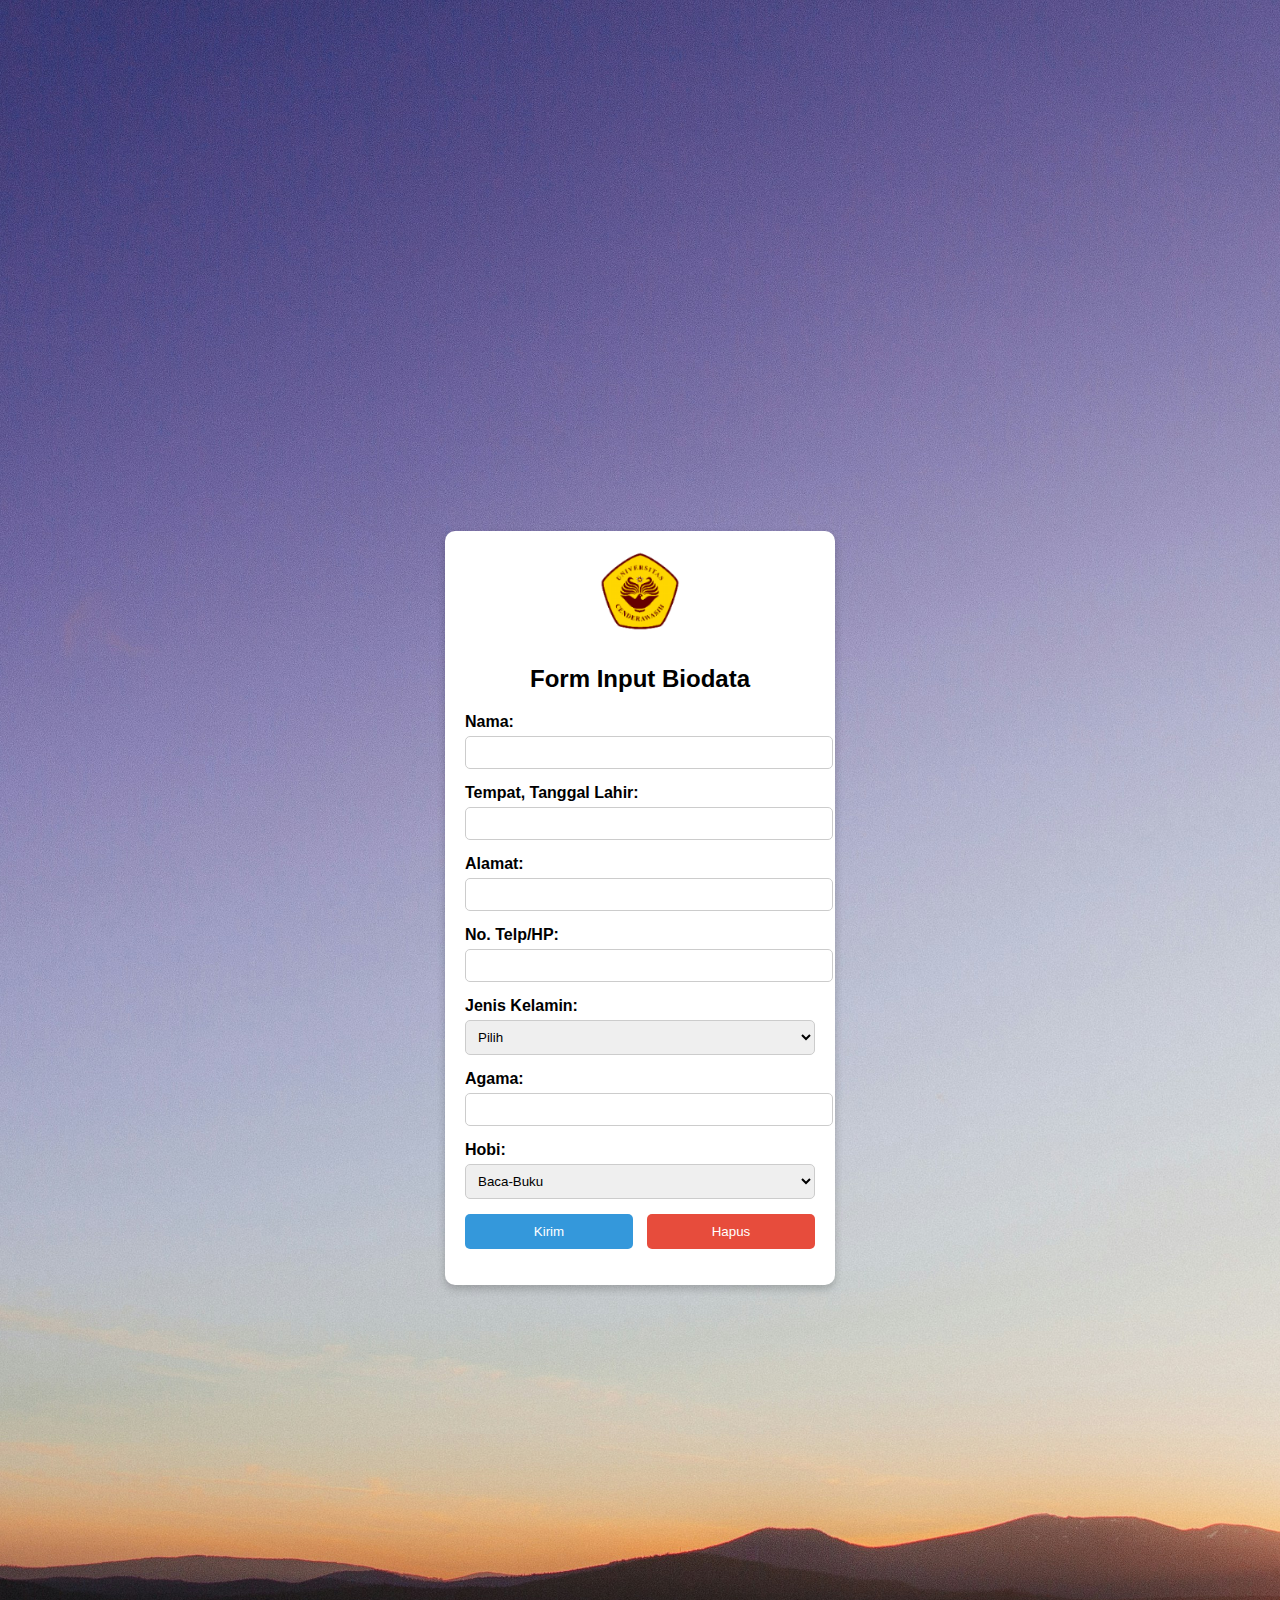
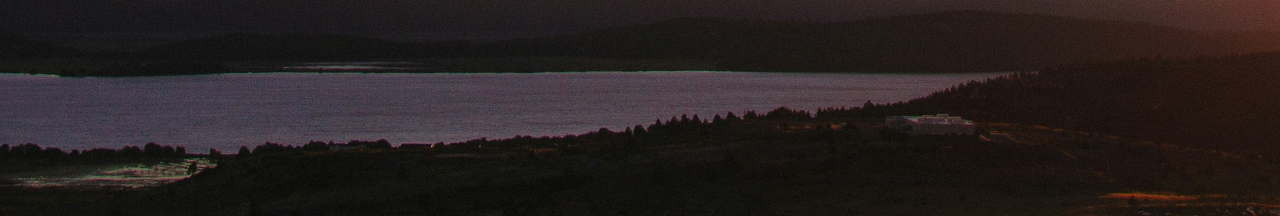
<file: form_input_biodata/index.html>
<!DOCTYPE html>
<html lang="id">
<head>
    <meta charset="UTF-8">
    <meta name="viewport" content="width=device-width, initial-scale=1.0">
    <title>Form Biodata Interaktif</title>
    <style>
        body {
            font-family: Arial, sans-serif;
            background-image: url(gambar/eric-muhr-8zskmq_yL6Q-unsplash.jpg);
            background-position: center center;
            background-size: cover;
            display: flex;
            justify-content: center;
            align-items: center;
            height: 200vh;
        }
        .form-container {
            background: white;
            padding: 20px;
            border-radius: 10px;
            box-shadow: 0px 4px 8px rgba(0, 0, 0, 0.2);
            width: 350px;
            text-align: center;
        }
        .form-container img {
            width: 80px;
            height: 80px;
            margin-bottom: 10px;
        }
        .form-container h2 {
            margin-bottom: 20px;
        }
        .form-group {
            margin-bottom: 15px;
            text-align: left;
        }
        .form-group label {
            display: block;
            font-weight: bold;
        }
        .form-group input, .form-group select {
            width: 100%;
            padding: 8px;
            margin-top: 5px;
            border: 1px solid #ccc;
            border-radius: 5px;
        }
        .form-group input:focus {
            border-color: #3498db;
            outline: none;
        }
        .button-group {
            display: flex;
            justify-content: space-between;
        }
        .submit-button, .clear-button {
            width: 48%;
            padding: 10px;
            border: none;
            border-radius: 5px;
            cursor: pointer;
            color: white;
        }
        .submit-button {
            background-color: #3498db;
        }
        .submit-button:hover {
            background-color: #2980b9;
        }
        .clear-button {
            background-color: #e74c3c;
        }
        .clear-button:hover {
            background-color: #c0392b;
        }
    </style>
</head>
<body>
    <div class="form-container">
        <img src="gambar/logo_app.png" alt="Logo">
        <h2>Form Input Biodata</h2>
        <form id="biodataForm">
            <div class="form-group">
                <label for="name">Nama:</label>
                <input type="text" id="name" name="name" required>
            </div>
            <div class="form-group">
                <label for="birth">Tempat, Tanggal Lahir:</label>
                <input type="text" id="birth" name="birth" required>
            </div>
            <div class="form-group">
                <label for="address">Alamat:</label>
                <input type="text" id="address" name="address" required>
            </div>
            <div class="form-group">
                <label for="phone">No. Telp/HP:</label>
                <input type="text" id="phone" name="phone" required>
            </div>
            <div class="form-group">
                <label for="gender">Jenis Kelamin:</label>
                <select id="gender" name="gender" required>
                    <option value="">Pilih</option>
                    <option value="Laki-laki">Laki-laki</option>
                    <option value="Perempuan">Perempuan</option>
                </select>
            </div>
            <div class="form-group">
                <label for="religion">Agama:</label>
                <input type="text" id="religion" name="religion" required>
            </div>
            <div class="form-group">
                <label for="hobby">Hobi:</label>
                <select id="hobi" name="hoby" required>
                    <option value="Baca-Buku">Baca-Buku</option>
                    <option value="Olah Raga">Olah Raga</option>
                    <option value="Main-Game">Main Game</option>
                    <option value="Hack">Hack</option>
                </select>
            </div>
            <div class="button-group">
                <button type="submit" class="submit-button">Kirim</button>
                <button type="reset" class="clear-button">Hapus</button>
            </div>
        </form>
        <p id="output" style="margin-top: 10px;"></p>
    </div>
    
    <script>
        document.getElementById("biodataForm").addEventListener("submit", function(event) {
            event.preventDefault();
            var name = document.getElementById("name").value;
            var birth = document.getElementById("birth").value;
            var address = document.getElementById("address").value;
            var phone = document.getElementById("phone").value;
            var gender = document.getElementById("gender").value;
            var religion = document.getElementById("religion").value;
            var hobby = document.getElementById("hobby").value;
            document.getElementById("output").innerHTML = `Halo, ${name}! Data Anda telah disimpan.`;
        });
    </script>
</body>
</html>
</file>
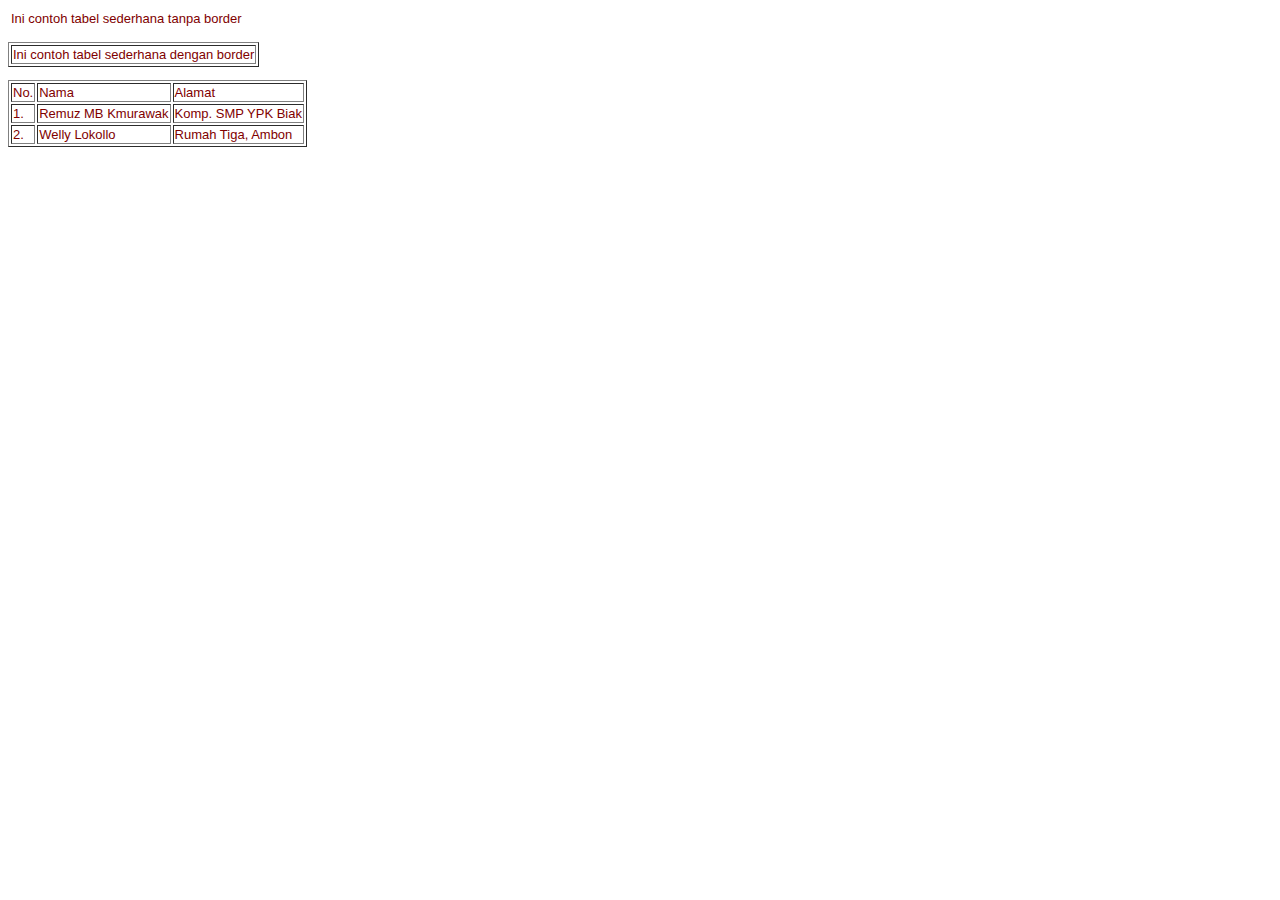
<file: 12_table.html>
<!DOCTYPE html>
<html lang="en">
<head>
    <meta charset="UTF-8">
    <meta name="viewport" content="width=device-width, initial-scale=1.0">
    <title>Document</title>
</head>
<body>
    <font face=arial size=2 color=maroon> 
        <table> 
        <tr> 
        <td>Ini contoh tabel sederhana tanpa border</td> 
        </tr> 
        </table> 
        <p> 
        <table border=1> 
        <tr> 
        <td>Ini contoh tabel sederhana dengan border</td> 
        </tr> 
        </table> 
        <p> 
        <table border=1> 
        <tr> 
        <td>No.</td> 
        <td>Nama</td> 
        <td>Alamat</td> 
        </tr> 
        <tr> 
        <td>1.</td> 
        <td>Remuz MB Kmurawak</td> 
        <td>Komp. SMP YPK Biak</td> 
        </tr> 
        <tr> 
        <td>2.</td> 
        <td>Welly Lokollo</td> 
        <td>Rumah Tiga, Ambon</td> 
        </tr> 
        </table>
</body>
</html>
</file>
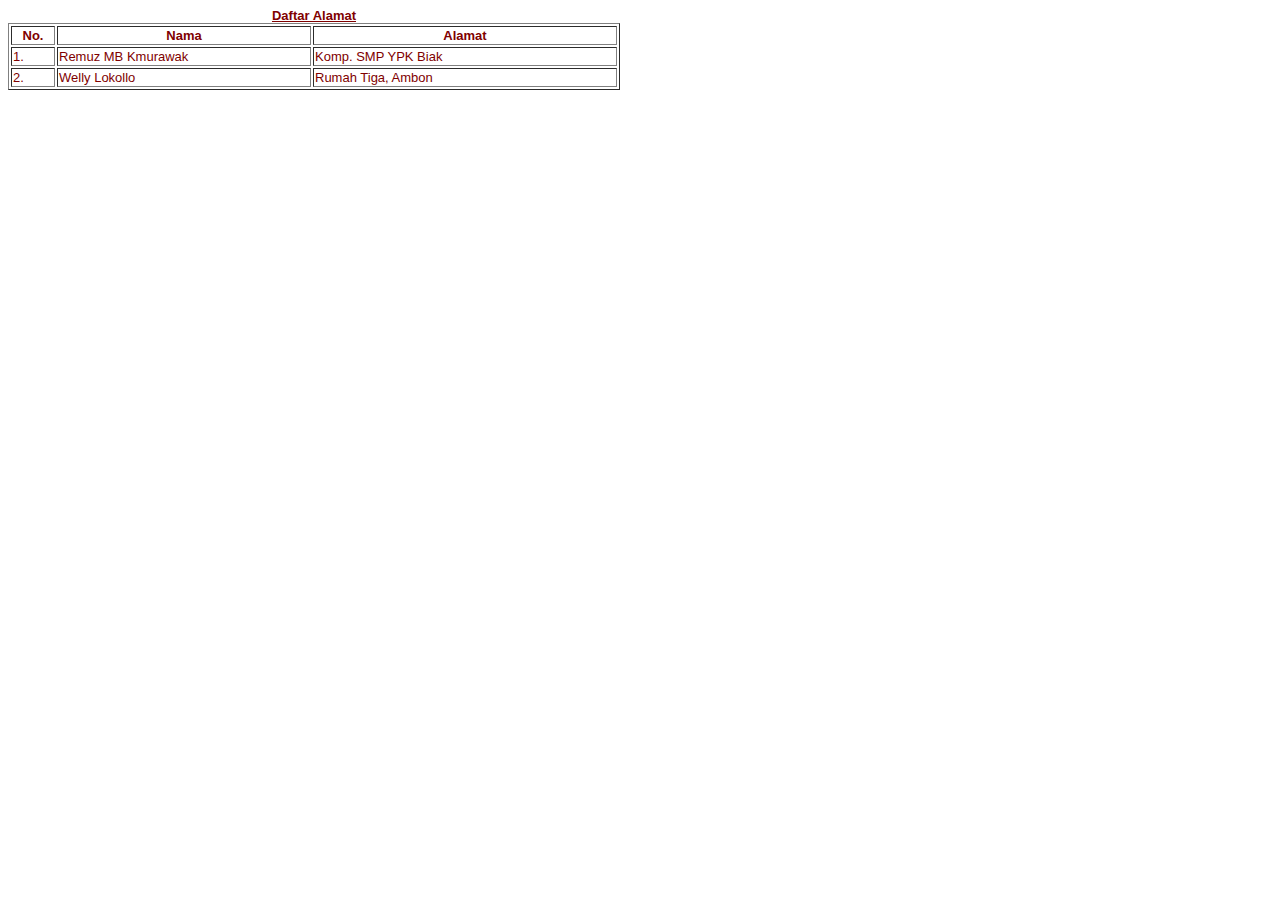
<file: 14_tablehader.html>
<!DOCTYPE html>
<html lang="en">
<head>
    <meta charset="UTF-8">
    <meta name="viewport" content="width=device-width, initial-scale=1.0">
    <title>Document</title>
</head>
<body>

    <div class="container">

        <font face=arial size=2 color=maroon> 
            <table border=1> 
                <caption align=top><b><u>Daftar Alamat</u></b></caption> 
                <tr> 
                    <th width=40>No.</td> 
                        <th width=250>Nama</td> 
                            <th width=300>Alamat</td> 
                            </tr> 
                            <tr> 
                                <td>1.</td> 
                                <td>Remuz MB Kmurawak</td> 
                                <td>Komp. SMP YPK Biak</td> 
                            </tr> 
                            <tr> 
                                <td>2.</td> 
                                <td>Welly Lokollo</td> 
                                <td>Rumah Tiga, Ambon</td> 
                            </tr> 
                        </table> 
    </div>
</body>
</html>
</file>
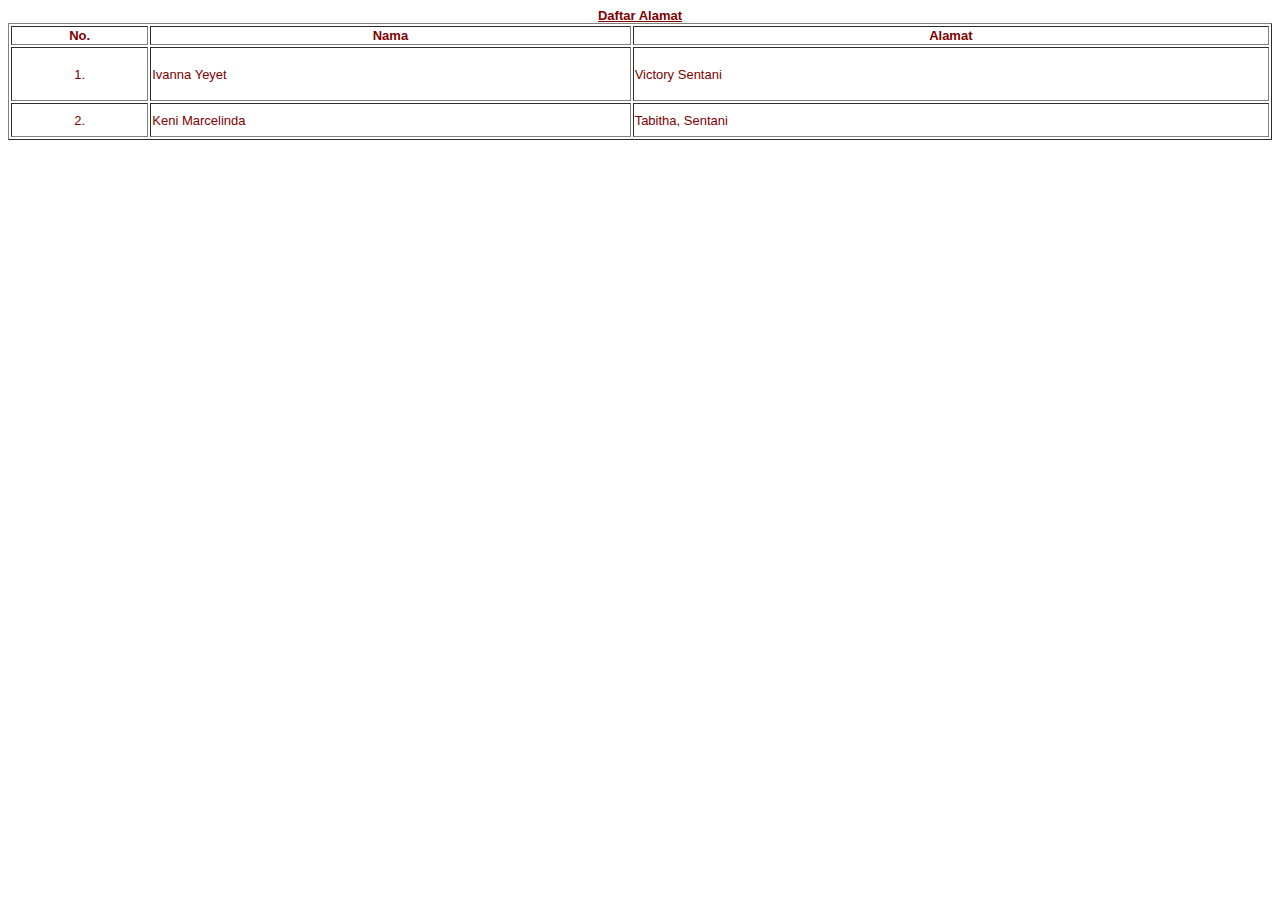
<file: 15_tablewidth.html>
<!DOCTYPE html>
<html lang="en">
<head>
    <meta charset="UTF-8">
    <meta name="viewport" content="width=device-width, initial-scale=1.0">
    <title>Document</title>
</head>
<body>
    <font face=arial size=2 color=maroon> 
        <table border=1 width=100%> 
        <caption align=top><b><u>Daftar Alamat</u></b></caption> 
        <tr> 
        <th width=40>No.</td> 
        <th width=150>Nama</td> 
        <th width=200>Alamat</td> 
        </tr> 
        <tr> 
        <td align=center>1.</td> 
        <td height=50>Ivanna Yeyet</td> 
        <td height=50>Victory Sentani</td> 
        </tr> 
        <tr> 
        <td align=center>2.</td> 
        <td height=30>Keni Marcelinda</td> 
        <td height=30>Tabitha, Sentani</td> 
        </tr> 
        </table>
</body>
</html>
</file>
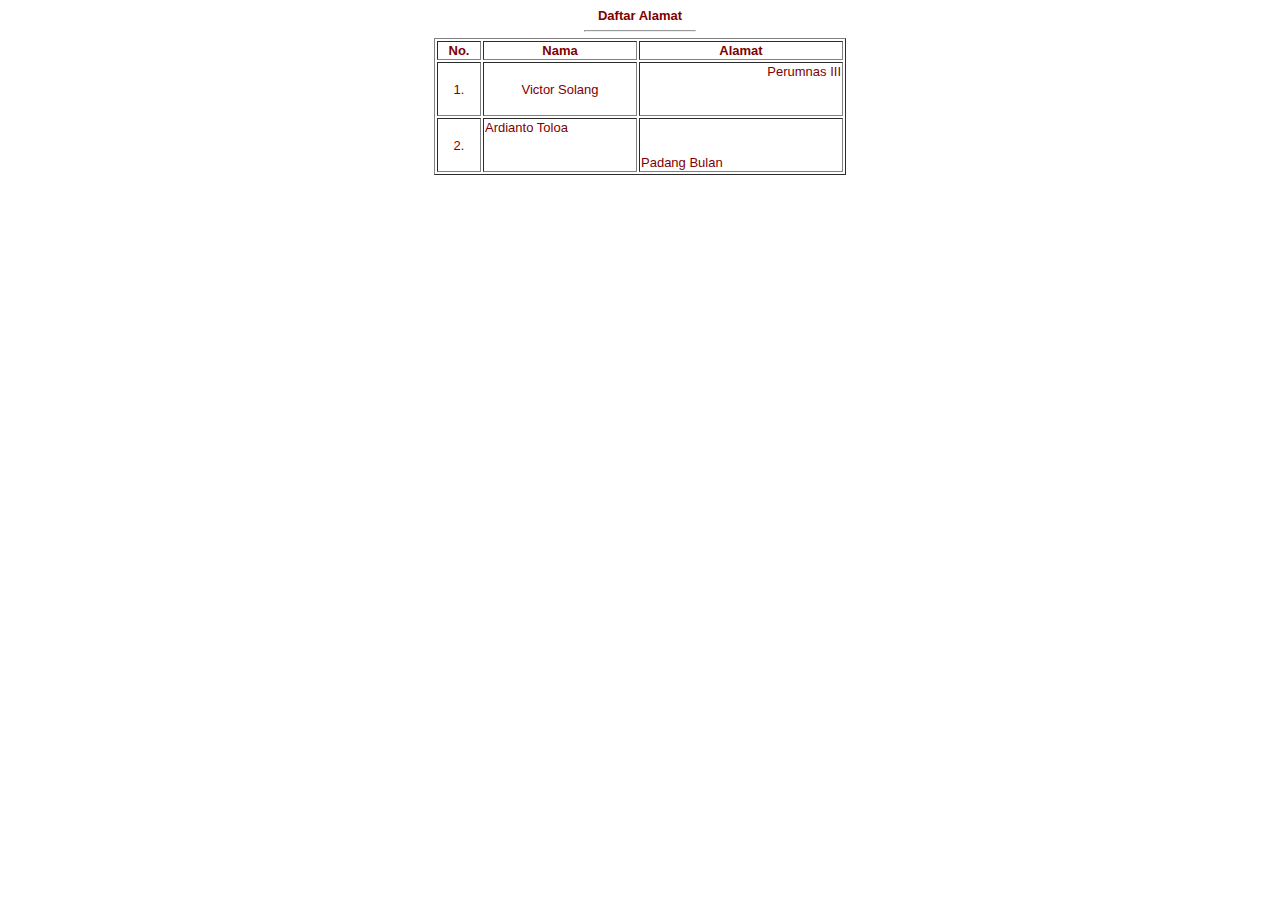
<file: 16_tablealignment.html>
<!DOCTYPE html>
<html lang="en">
<head>
    <meta charset="UTF-8">
    <meta name="viewport" content="width=device-width, initial-scale=1.0">
    <title>Document</title>
</head>
<body>
    <font face=arial size=2 color=maroon> 
        <table border=1 align=center> 
        <caption align=top> 
        <b>Daftar Alamat</b> 
        <hr width=110> 
        </caption> 
        <tr> 
        <th width=40>No.</td> 
        <th width=150>Nama</td> 
        <th width=200>Alamat</td> 
        </tr> 
        <tr> 
        <td align=center>1.</td> 
        <td align=center valign=middle height=50>Victor Solang</td> 
        <td align=right valign=top height=50> Perumnas III</td> 
        </tr> 
        <tr> 
        <td align=center>2.</td> 
        <td align=left valign=baseline height=50>Ardianto Toloa</td> 
        <td align=left valign=bottom height=50>Padang Bulan</td> 
        </tr> 
        </table>
</body>
</html>
</file>
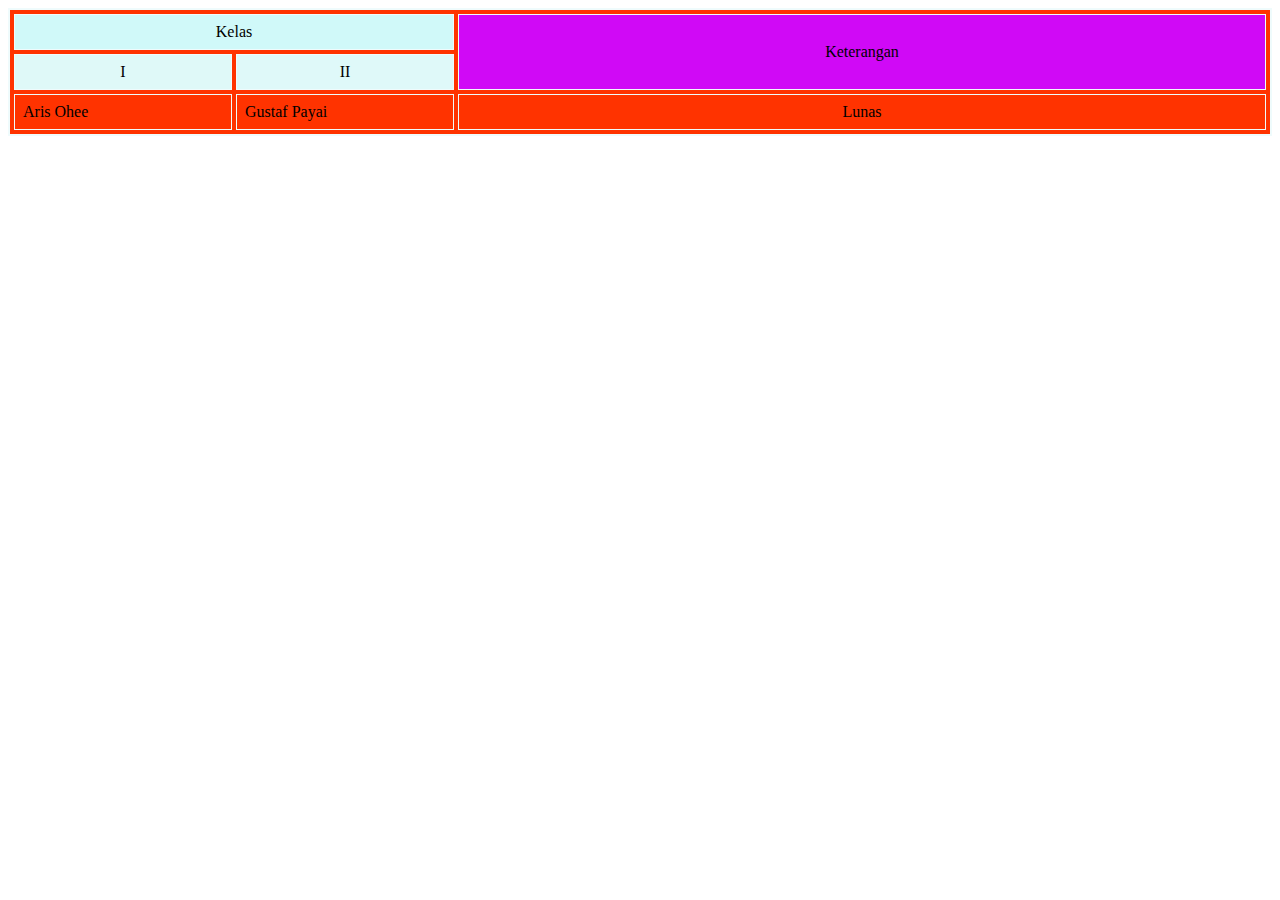
<file: 17_table.html>
<!DOCTYPE html>
<html lang="en">
<head>
    <meta charset="UTF-8">
    <meta name="viewport" content="width=device-width, initial-scale=1.0">
    <title>Document</title>
</head>
<body>
    <table border=2 align=center bordercolor=#EFFBFC bgcolor=#FF3300 cellspacing=4 cellpadding=8 
width=100%> 
<font face=arial size=2 color=white> 
<tr> 
<td bgcolor=#D0F9F9 colspan=2 align=center>Kelas</td> 
<td bgcolor=#D009F6 align=center rowspan=2>Keterangan</td> 
</tr> 
<tr> 
<td width=200 bgcolor=#DFF9F8 align=center>I</td> 
<td width=200 bgcolor=#DFF9F9 align=center>II</td> 
</tr> 
<tr> 
<td>Aris Ohee</td> 
<td>Gustaf Payai</td> 
<td align=center>Lunas</td> 
</tr> 
</table> 
</body>
</body>
</html>
</file>
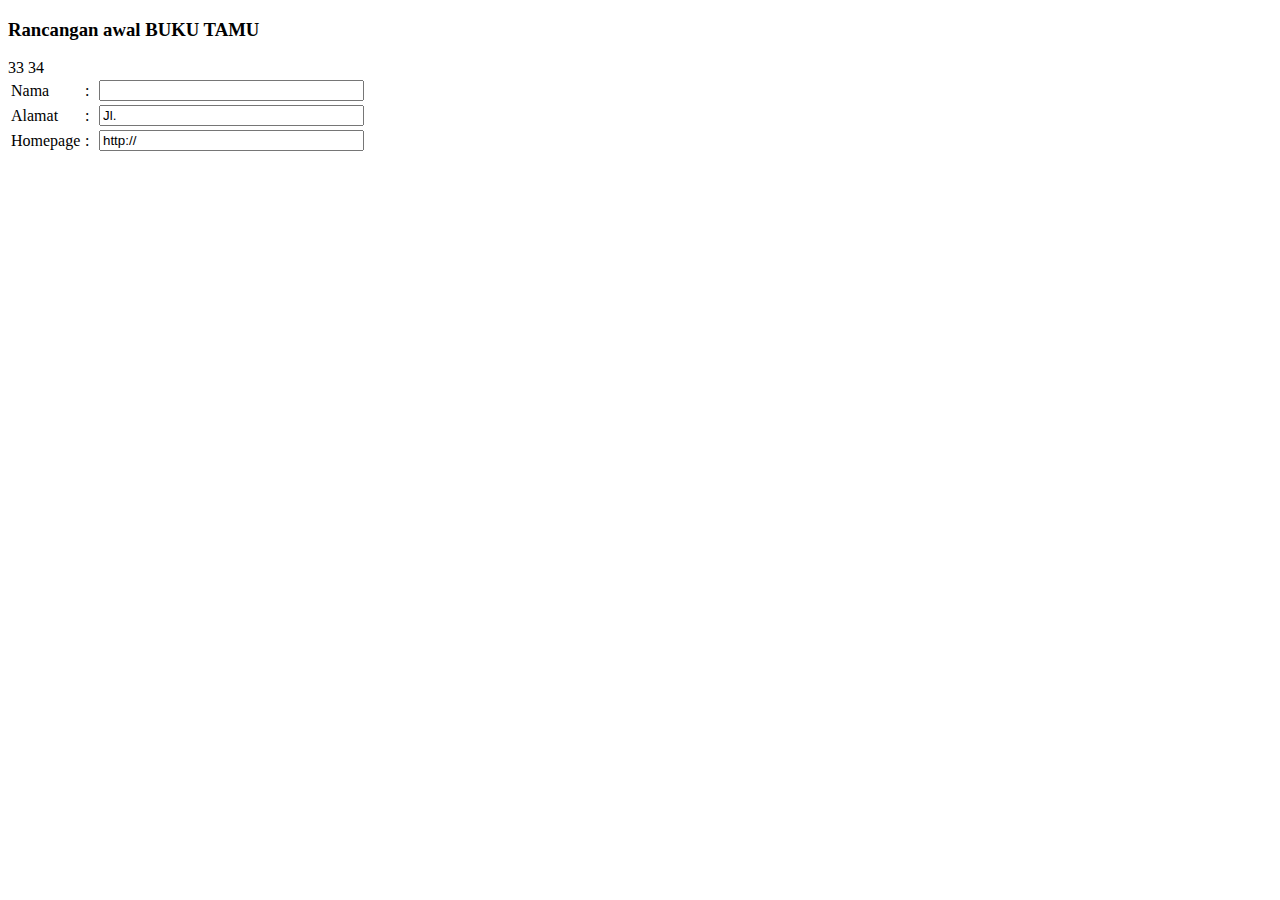
<file: 18_bukutamu.html>
<!DOCTYPE html>
<html lang="en">
<head>
    <meta charset="UTF-8">
    <meta name="viewport" content="width=device-width, initial-scale=1.0">
    <title>Document</title>
</head>
<body>
    <h3>Rancangan awal BUKU TAMU</h3> 
<form method=post> 
<table border=0> 
<tr> 
<td width=70>Nama</td> 
<td width=10>:</td> 
<td width=30><input type=text name=nama size=30></td> 
</tr> 
<tr> 
<td width=70>Alamat</td> 
<td width=10>:</td> 
<td width=30> 
<input type=text value=Jl. name=alamat size=30></td> 
</tr> 
33 
<tr> 
 
 
34 
<td width=70>Homepage</td> 
<td width=10>:</td> 
<td width=30> 
<input type=text value=http:// name=page size=30></td> 
  
</tr> 
</table> 
</form>
</body>
</html>
</file>
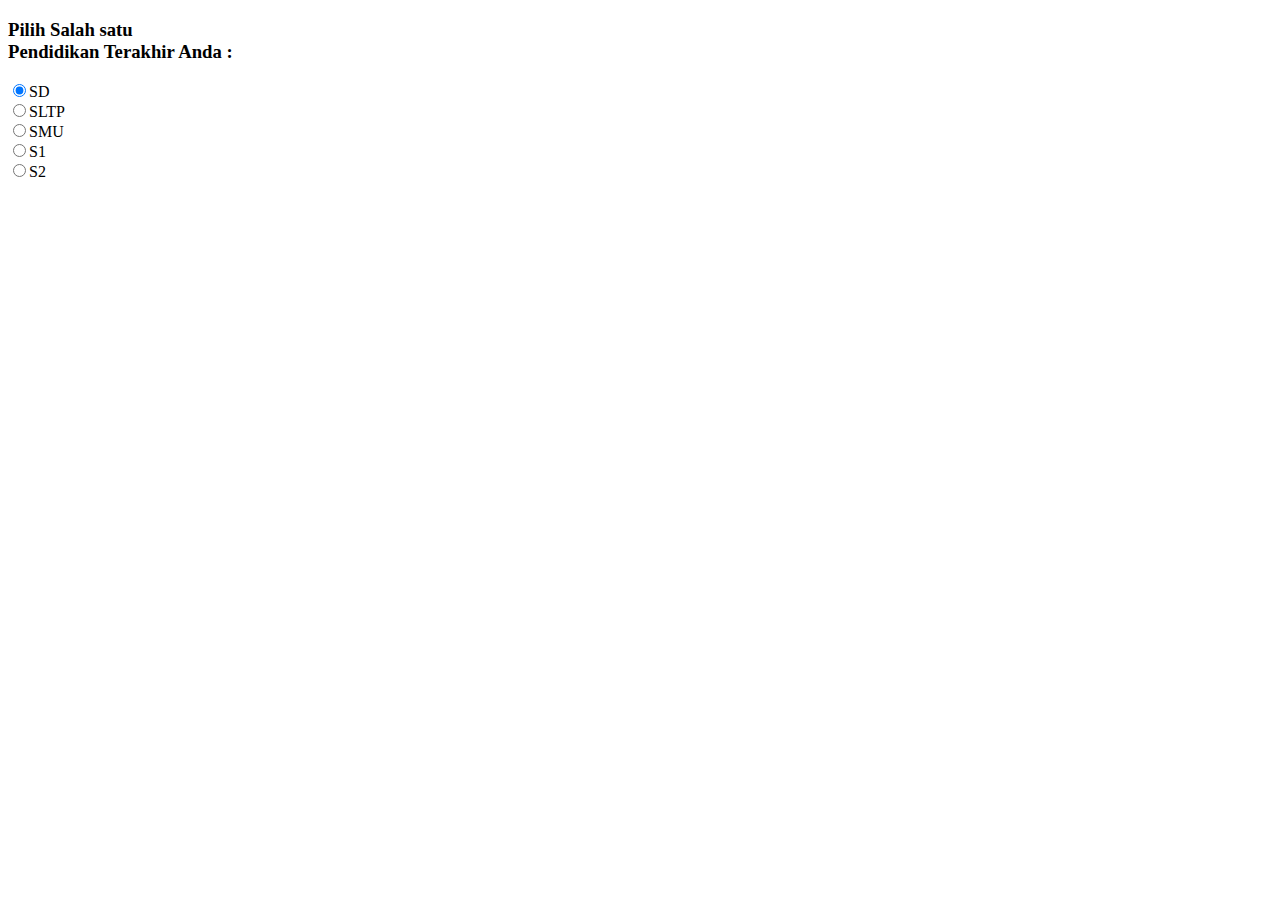
<file: 20_radiobutton.html>
<!DOCTYPE html>
<html lang="en">
<head>
    <meta charset="UTF-8">
    <meta name="viewport" content="width=device-width, initial-scale=1.0">
    <title>Document</title>
</head>
<body>
    <form method=post> 
        <h3>Pilih Salah satu<br> Pendidikan Terakhir Anda : </h3> 
        <input type=radio value="SD" checked name=sekolah>SD<br> 
        <input type=radio value="SLTP" name=sekolah>SLTP<br> 
        <input type=radio value="SMU" name=sekolah>SMU<br> 
        <input type=radio value="S1" name= sekolah >S1<br> 
        <input type=radio value="S2" name= sekolah >S2<br> 
        </form>
</body>
</html>
</file>
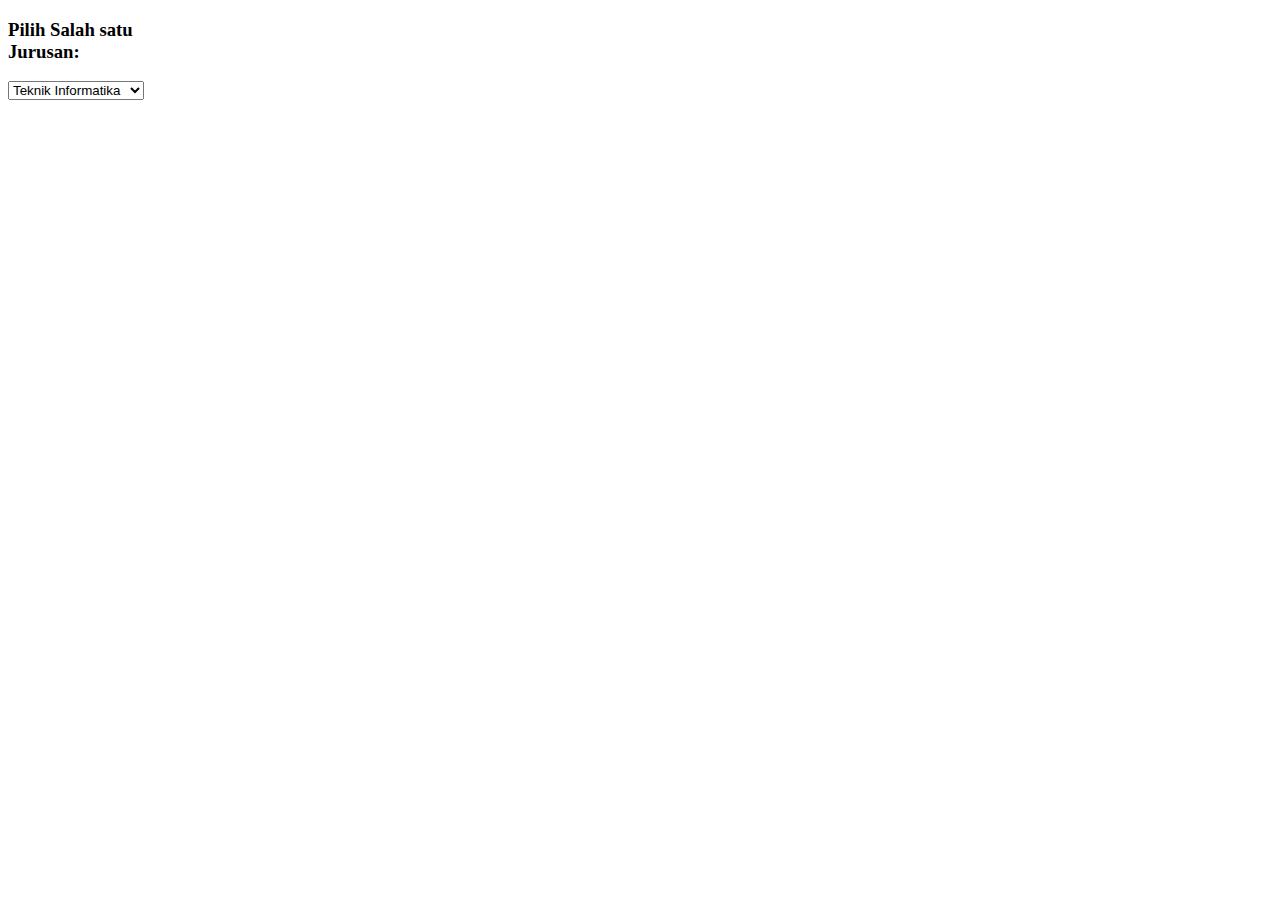
<file: 21_Dropdownmenu.html>
<!DOCTYPE html>
<html lang="en">
<head>
    <meta charset="UTF-8">
    <meta name="viewport" content="width=device-width, initial-scale=1.0">
    <title>Document</title>
</head>
<body>
    <form method=post> 
        <h3>Pilih Salah satu<br> Jurusan: </h3> 
        <select name=jurusan> 
        <option value=TI selected>Teknik Informatika</option> 
        <option value=EI>Elektronika Industri</option> 
        <option value=MO>Mesin Otomotive</option> 
        <option value=BO>Bodi Otomotive</option> 
        <option value=MP>Mesin Perkakas</option> 
        <option value=ML>Mesin Las</option> 
        </select> 
        </form>
</body>
</html>
</file>
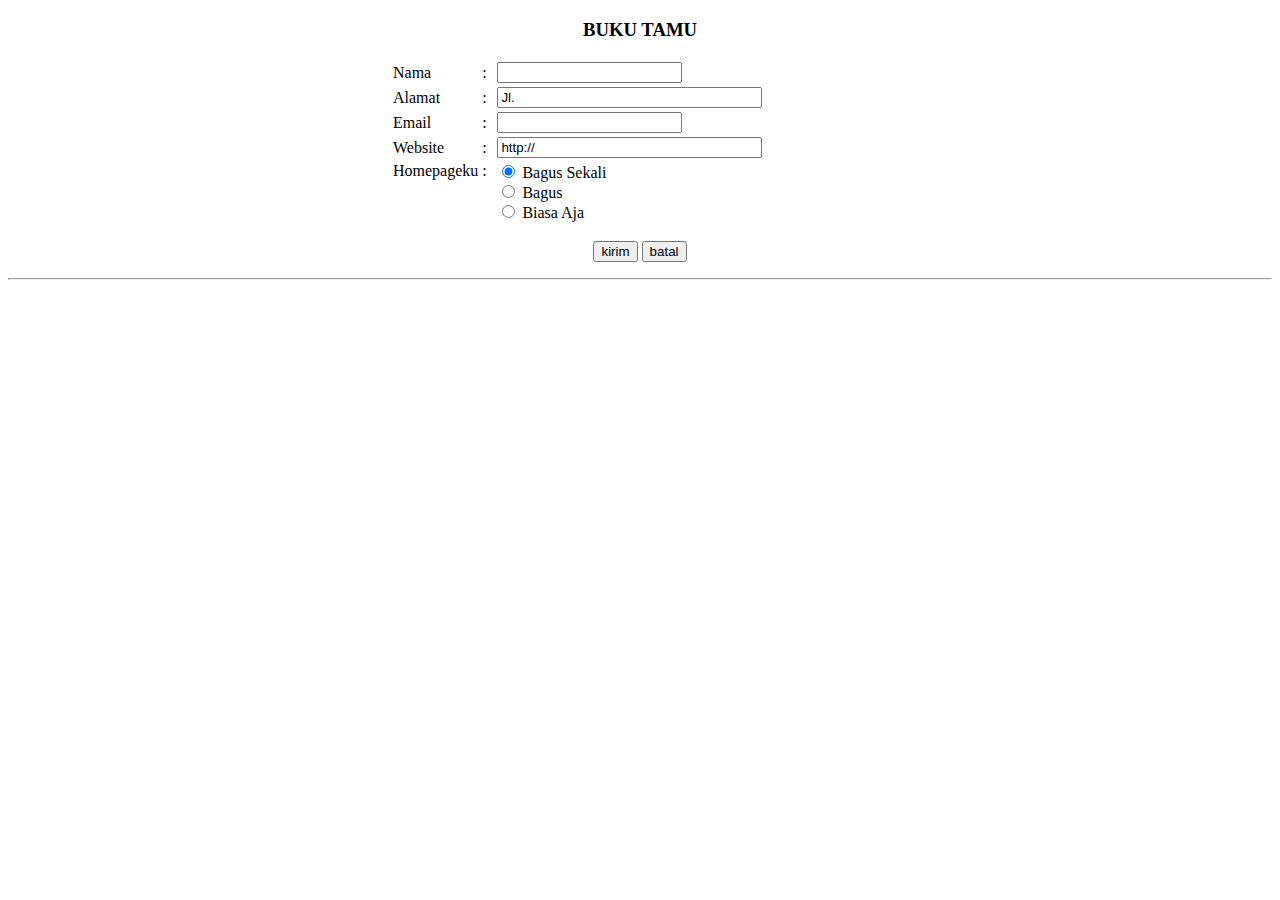
<file: 22_textarea.html>
<!DOCTYPE html>
<html lang="en">
<head>
    <meta charset="UTF-8">
    <meta name="viewport" content="width=device-width, initial-scale=1.0">
    <title>Document</title>
</head>
<body>

    <body> 
        <h3><p align=center>BUKU TAMU</p></h3> 
        <form method=post> 
        <table border=0 align=center width=500> 
        <tr> 
        <td width=11%>Nama</td> 
        <td width=3%>:</td> 
        <td width=86%><input type=text name=nama size=20></td> 
        </tr> 
        <tr> 
        <td width=11%>Alamat</td> 
        <td width=3%>:</td> 
        <td width=86%> 
        <input type=text value=Jl. name=alamat size=30></td> 
        </tr> 
        <tr> 
        <td width=11%>Email</td> 
        <td width=3%>:</td> 
        <td width=86%><input type=text name=email size=20></td> 
        </tr> 
        <tr> 
        <td width=11%>Website</td> 
        <td width=3%>:</td> 
        <td width=86%> 
        <input type=text value=http:// name=pg size=30></td> 
        </tr> 
        <tr> 
        <td width=11% valign=top>Homepageku</td> 
        <td width=3% valign=top>:</td> 
        <td width=86%> 
        <input type=radio value=hebat name=saran checked> Bagus Sekali<br> 
        <input type=radio value=bagus name=saran> Bagus<br> 
        <input type=radio value=biasa name=saran> 
        Biasa Aja<br></td> 
        </tr> 
        </table> 
        <p align=center> 
        <input type=submit value=kirim name=b1> 
        <input type=reset value=batal name=b2> 
        <hr> 
        </form>

    <!-- <form method=post> 
        36 
         
        37 
        <h5>Isikan Pesan dan kesan</h5> 
        <textarea name=textbox1 rows=5 cols=40>Pesan Anda: 
        </textarea> 
        </form>  -->
</body>
</html>
</file>
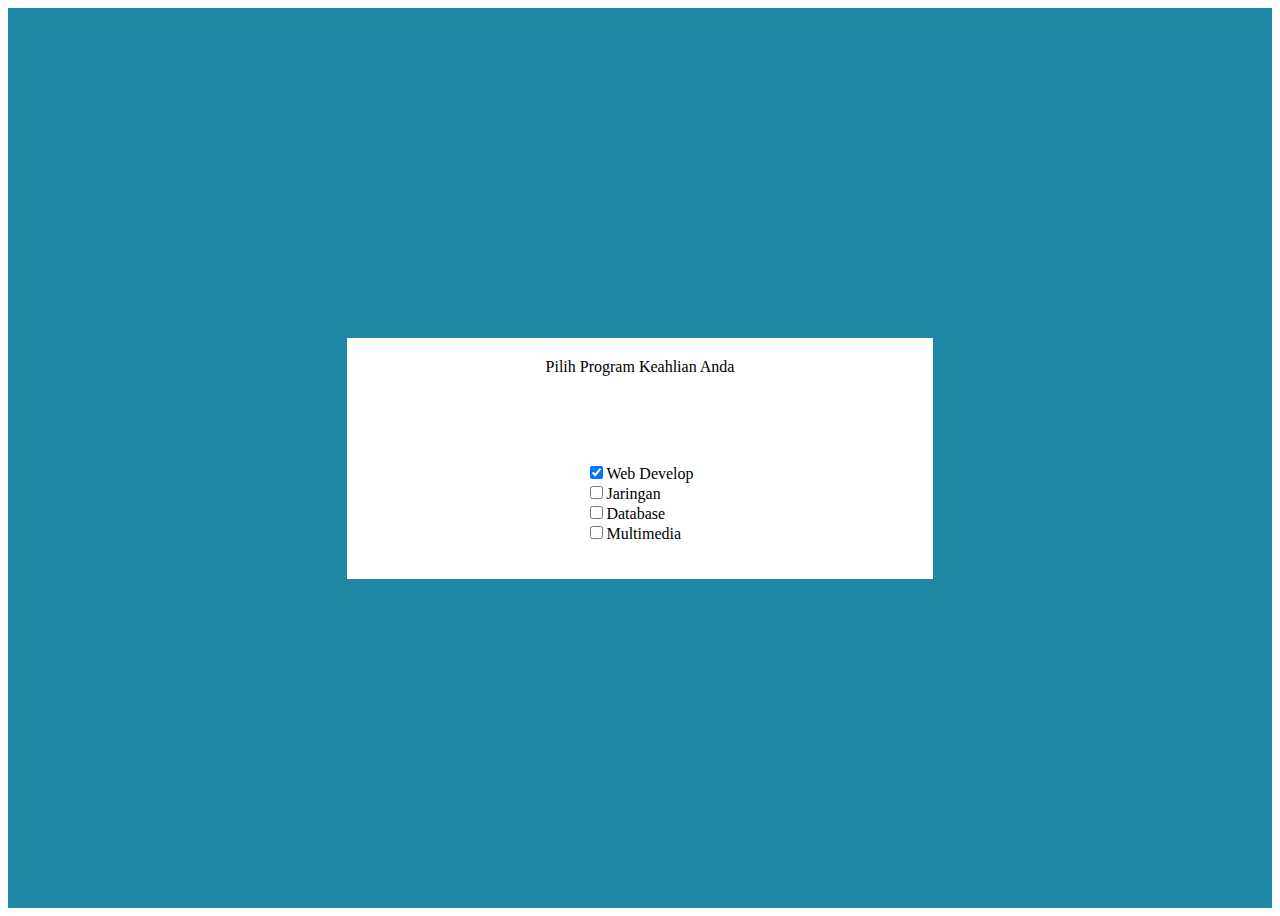
<file: Checkbox.html>
<!DOCTYPE html>
<html lang="en">
<head>
    <meta charset="UTF-8">
    <meta name="viewport" content="width=device-width, initial-scale=1.0">
    <link rel="stylesheet" href="Checkbox/style.css">
    <title>Document</title>
</head>
<body>
    <div class="container">
        
        <form method=post> 
            Pilih Program Keahlian Anda<br> 
            <h3>Kelompok Keahlian Program Studi Sistem Informasi</h3> 
            <p> 
                <input type=checkbox name=c1 checked>Web Develop<br> 
                <input type=checkbox name=c2>Jaringan<br> 
                <input type=checkbox name=c3>Database<br> 
                <input type=checkbox name=c4>Multimedia<br> 
            </form> 
        </div>
</body>
</html>




<!-- <!DOCTYPE html>
<html lang="id">
<head>
    <meta charset="UTF-8">
    <meta name="viewport" content="width=device-width, initial-scale=1.0">
    <link rel="stylesheet" href="style.css">
    <title>Menu Dropdown Interaktif</title>
</head>
<body>
    <nav>
        <ul class="menu">
            <li><a href="#">Beranda</a></li>
            <li>
                <a href="#">Layanan</a>
                <ul class="dropdown">
                    <li><a href="#">Layanan 1</a></li>
                    <li><a href="#">Layanan 2</a></li>
                    <li><a href="#">Layanan 3</a></li>
                </ul>
            </li>
            <li><a href="#">Tentang Kami</a></li>
            <li><a href="#">Kontak</a></li>
        </ul>
    </nav>
</body>
</html> -->
</file>
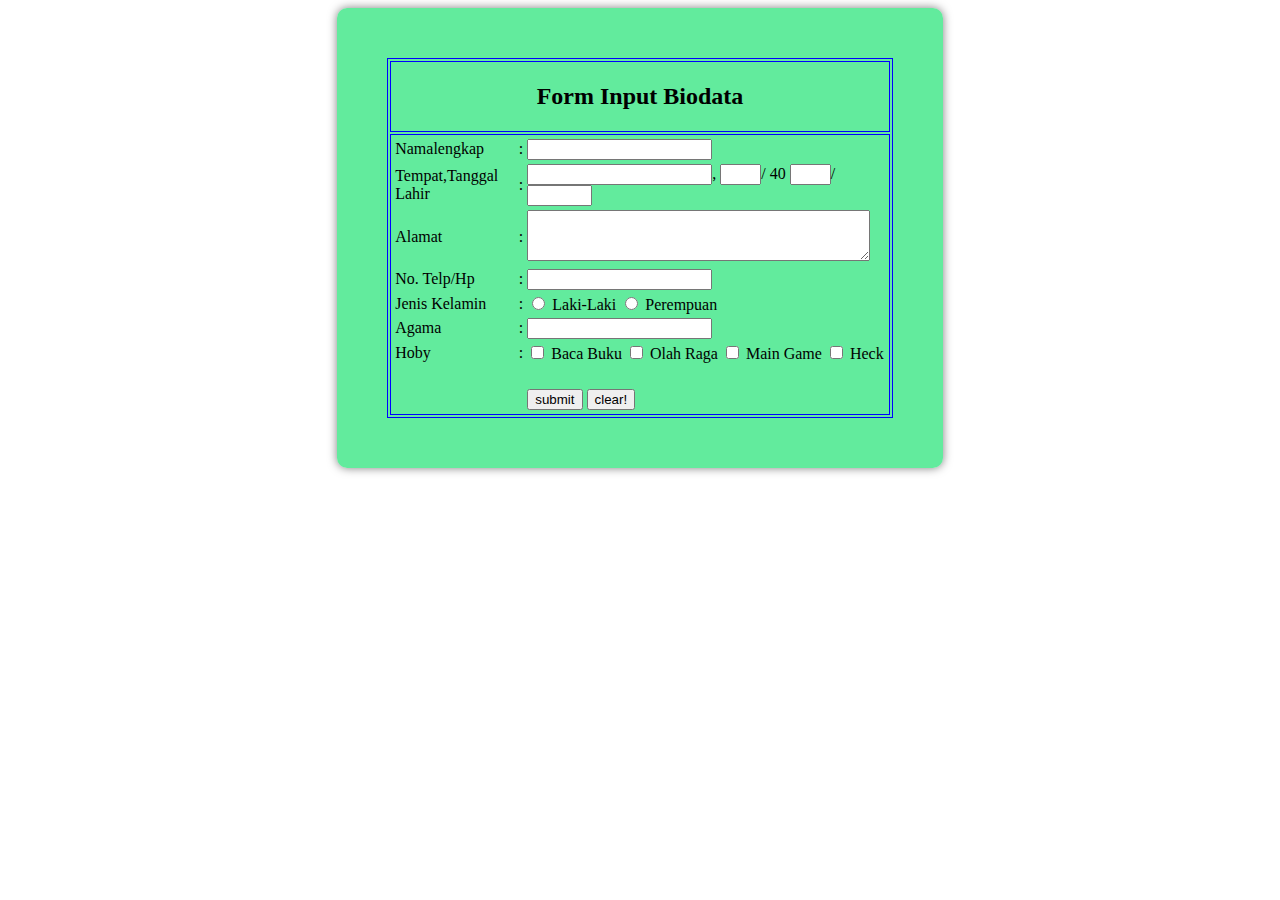
<file: form_inputbiodata.html>
<!DOCTYPE html>
<html lang="en">
<head>
    <meta charset="UTF-8">
    <meta name="viewport" content="width=device-width, initial-scale=1.0">
    <link rel="stylesheet" href="form_inputbiodata/style.css">
    <title>Document</title>
</head>
<body> 
    <div class="container">
        <table border="1" bordercolor="blue"> 
            <tr> 
                <td><center><h2>Form Input Biodata</h2></center></td> 
            </tr> 
            <tr> 
                <td>  
                    <form name="fm-input"> 
                        <table> 
                            <tr> 
                                <td><label for="nama">Namalengkap</label></td> 
                                <td>:</td> 
                                <td><input type="text"size="20" name="nama" id="nama"/></td> </tr> 
                                <tr> 
                                    <td><label for="tll">Tempat,Tanggal Lahir</label></td> 
                                    <td>:</td> 
                                    <td> 
                                        <input type="text"size="20" name="nama"/>, 
                                        <input type="text"size="2" name="tgl"/>/ 
                                        
                                        
                                        40 
                                        <input type="text"size="2" name="bln"/>/ 
                                        <input type="text"size="5" name="thn"/> 
                                    </td> 
                                </tr> 
                                <tr> 
                                    <td><label for="alamat">Alamat</label></td> 
                                    <td>:</td> 
                                    <td><textarea name="alamat"id="alamat" cols="40" rows="3"></textarea></td> 
                                </tr>  
                                <tr> 
                                    <td><label for="telp">No. Telp/Hp</label></td> 
                                    <td>:</td> 
                                    <td><input type="text" size="20" name="telp" id="telp"/></td> 
                                </tr> 
                                <tr> 
                                    <td><label for="jkl">Jenis Kelamin</label></td>  
                                    <td>:</td> 
                                    <td> 
                                        <input type="radio" name="jkl" value="laki-laki" id="laki"/> 
                                        <label for="laki">Laki-Laki</label> 
                                        <input type="radio" name="jkl" value="perempuan" id="perempuan"/> 
                                        <label for="perempuan">Perempuan</label> 
                                    </td> 
                                </tr> 
                                <tr> 
                                    <td><label for="agama">Agama</label></td> 
                                    <td>:</td> 
                                    <td><input type="text"size="20" name="agama" id="agama"/></td> 
                                </tr> 
                                <tr> 
                                    <td><label  for="hoby">Hoby</label></td> 
                                    <td>:</td> 
                                    <td> 
                                        <input type="checkbox"name="hoby[]" id="bacabuku" value="baca buku"/> 
                                        <label for="bacabuku">Baca Buku</label> 
                                        <input type="checkbox"name="hoby[]" id="olahraga" value="olah raga"/> 
                                        <label for="olahraga">Olah Raga</label> 
                                        <input type="checkbox"name="hoby[]" id="maingame" value="main game"/> 
                                        <label for="maingame">Main Game</label>  
                                        <input type="checkbox"name="hoby[]" id="hiking" value="hiking"/> 
                                        <label for="hiking">Heck</label> 
                                    </td> 
                                </tr> 
                                <tr> 
                                    <td>&nbsp;</td> 
                                </tr> 
                                <tr> <td></td> 
                                    <td></td> 
                                    <td> 
                                        <input type="submit"name="submit" value="submit"/> 
                                        <input type="reset"name="reset" value="clear!"/> 
                                    </td> 
                                </tr> 
                            </table> 
                        </form> 
                    </td> 
                </tr> 
            </table>
        </div>
</body>
</html>
</file>
<file: Checkbox/style.css>
.container {
    display: flex;
    flex-direction: column;
    align-items: center;
    justify-content: center;
    height: 100vh;
    background-color: #1f88a5;
  }
  h3 {
    font-size: 24px;
    margin-bottom: 20px;
    color: #fff;
  }
  form {
    display: flex;
    flex-direction: column;
    align-items: center;
    justify-content: center;
    background-color: #fff;
    padding: 20px;
  }
</file>
<file: style.css>
/* body {
    font-family: Arial, sans-serif;
    margin: 0;
    padding: 0;
}

nav {
    background-color: #333;
}

.menu {
    list-style-type: none;
    padding: 0;
    margin: 0;
    display: flex;
}

.menu > li {
    position: relative;
}

.menu > li > a {
    display: block;
    padding: 15px 20px;
    color: white;
    text-decoration: none;
}

.menu > li > a:hover {
    background-color: #575757;
}

.dropdown {
    display: none;
    position: absolute;
    background-color: #333;
    list-style-type: none;
    padding: 0;
    margin: 0;
    min-width: 160px;
    z-index: 1;
}

.dropdown li a {
    padding: 10px 15px;
    color: white;
    text-decoration: none;
    display: block;
}

.dropdown li a:hover {
    background-color: #575757;
}

.menu > li:hover .dropdown {
    display: block;
} */
</file>
<file: form_inputbiodata/style.css>
.judul{
    font: 15px Impact;
    color: rgb(33, 22, 6);
}
.container {
    width: 40%;
    margin: auto;
    overflow: hidden;
    padding: 50px;
    background-color: rgba(45, 228, 124, 0.749);
    border-radius: 10px;
    box-shadow: 0 0 10px rgba(0, 0, 0, 0.5);
}
</file>
